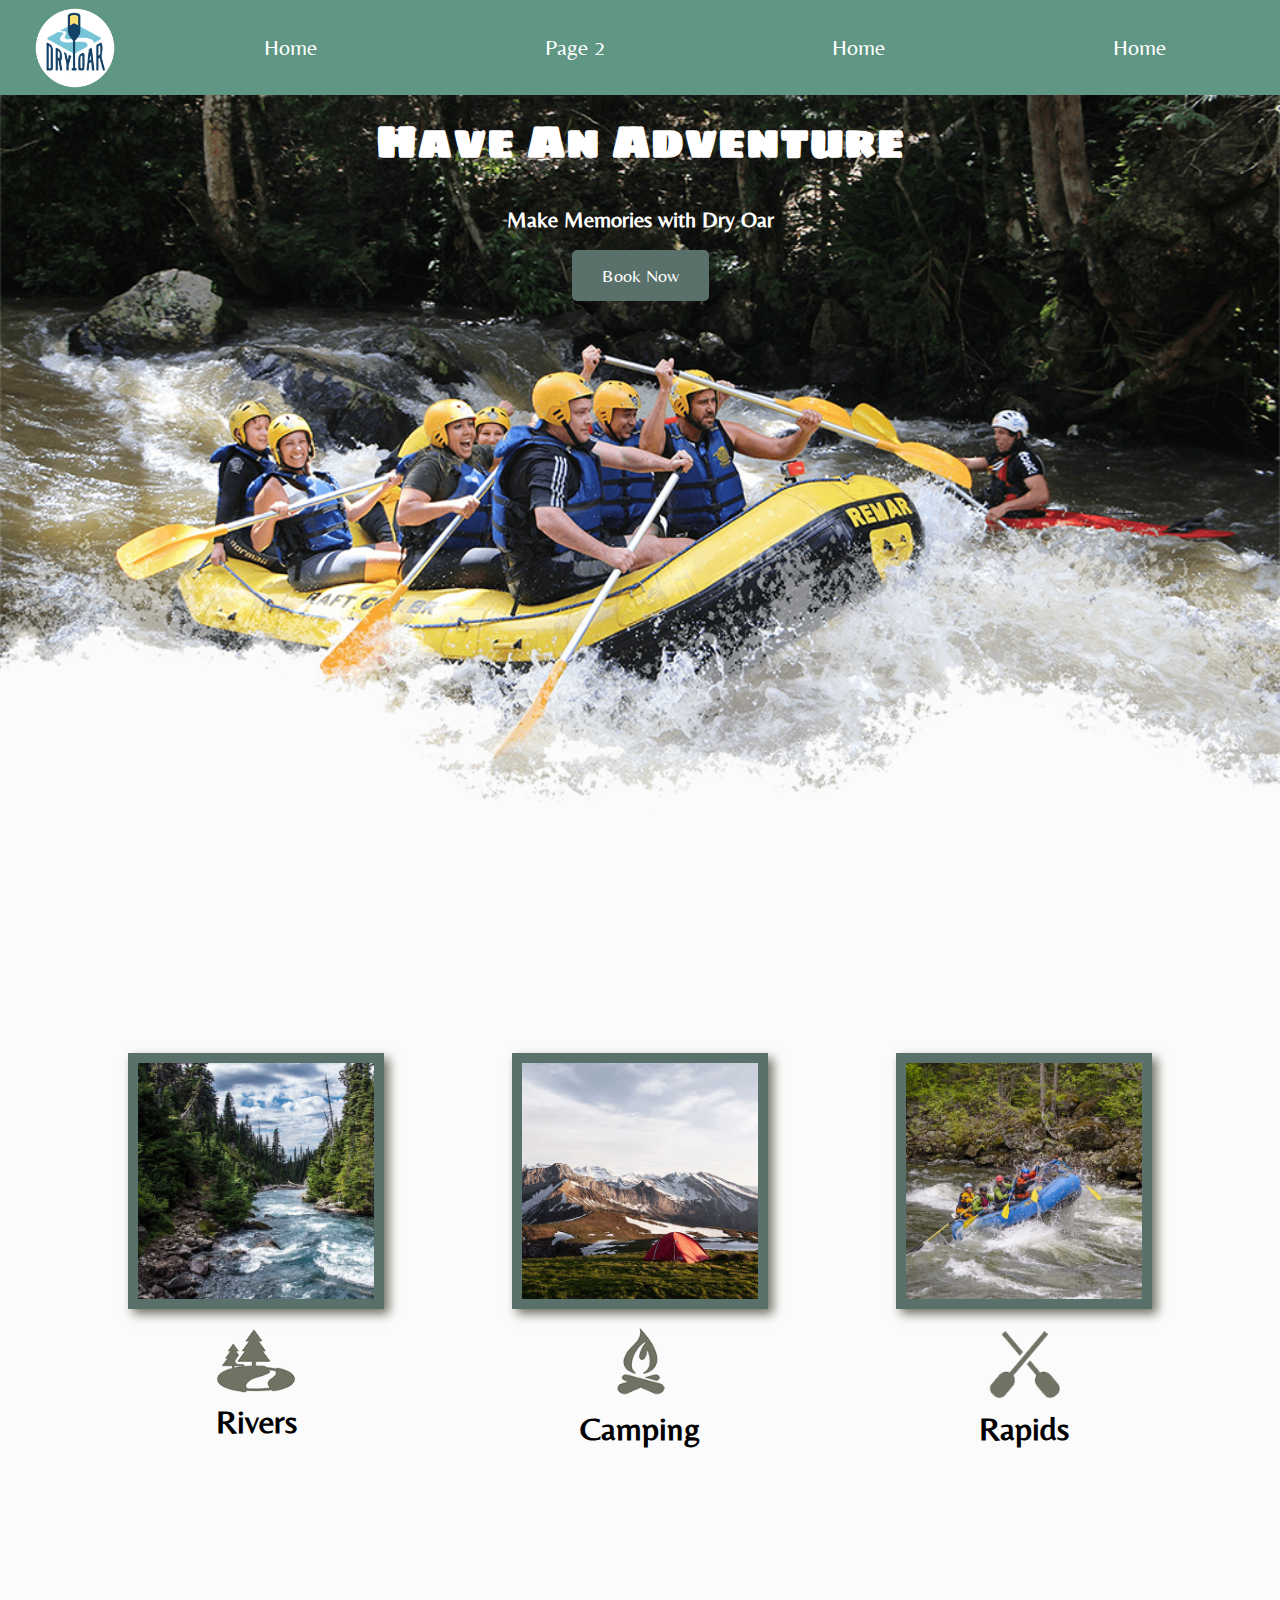
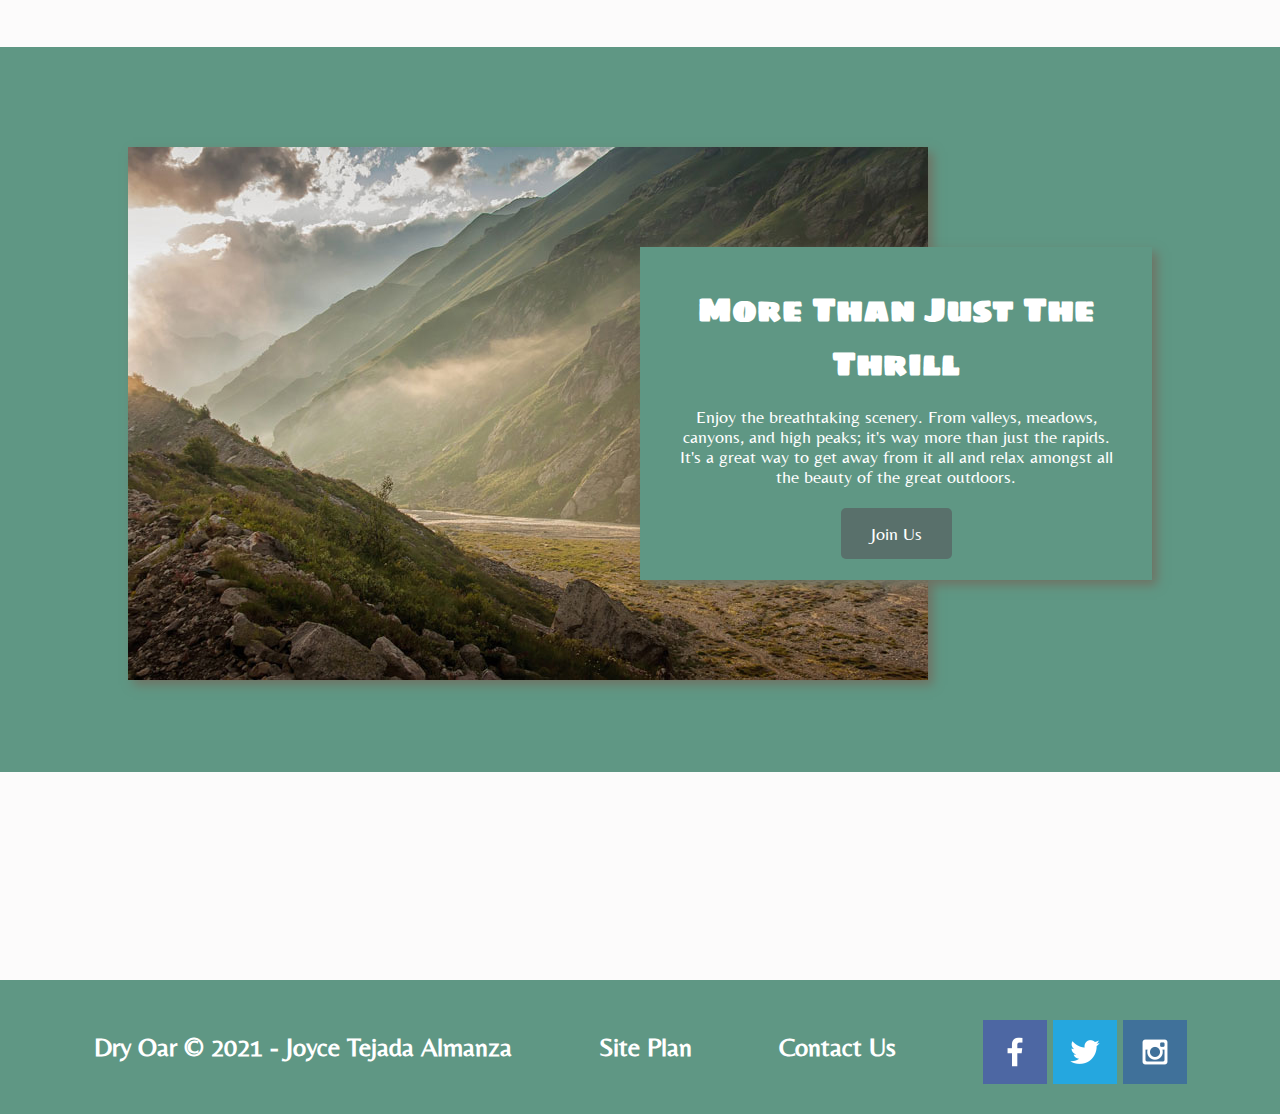
<file: index.html>
<!DOCTYPE html>
<html lang="en">

<head>
  <meta charset="UTF-8" />
  <meta http-equiv="X-UA-Compatible" content="IE=edge" />
  <meta name="viewport" content="width=device-width, initial-scale=1.0" />
  <title>Whitewater Rafting Vacations | Dry Oar Boating | Home</title>
  <link rel="stylesheet" href="styles/style.css">
</head>

<body>
  <div id="content">
    <header>
      <a id="logo_link" href="index.html">
        <img class="logo" src="images/logo.png" alt="Dry Oar Logo">
      </a>
      <nav>
        <a href="index.html">Home</a>
        <a href="#">Page 2</a>
        <a href="index.html">Home</a>
        <a href="index.html">Home</a>
      </nav>
    </header>

    <div id="hero">
      <div id="hero-box">
        <img id="hero-img" src="images/hero.png" alt="People enjoying white water rafting">
      </div>
      <section id="hero-msg">
        <h1 class="home-title">Have An Adventure</h1>
        <h4>Make Memories with Dry Oar</h4>
        <div class="button-box">
          <a class="book" href="rates.html">Book Now</a>
        </div>
      </section>
    </div>
    <main class="home-grid">
      <section class="rivers-card">
        <img class="card-img" src="images/rivers.jpg" alt="river in forest">
        <img class="icon" src="images/river_icon.png" alt="river icon">
        <h2>Rivers</h2>
      </section>
      <section class="camping-card">
        <img class="card-img" src="images/camping.jpg" alt="tent in mountains">
        <img class="icon" src="images/fire_icon.png" alt="fire icon">
        <h2>Camping</h2>
      </section>
      <section class="rapids-card">
        <img class="card-img" src="images/rapids.jpg" alt="rafting boat">
        <img class="icon" src="images/oars.png" alt="oars icon">
        <h2>Rapids</h2>
      </section>
      <div id="background"></div>
      <img class="mountains" src="images/mountains.jpg" alt="Misty mountains">
      <section class="msg">
        <h2>More Than Just The Thrill</h2>
        <p>Enjoy the breathtaking scenery. From valleys, meadows, canyons, and high peaks; it's way more than just the
          rapids. It's a great way to get away from it all and relax amongst all the beauty of the great outdoors. </p>
        <a class='join' href="rivers.html">Join Us</a>
      </section>
    </main>
    <footer>
      <h3>Dry Oar &copy; 2021 - Joyce Tejada Almanza</h3>
      <h3><a href="site-plan-rafting.html">Site Plan</a></h3>
      <h3><a href="contactus.html">Contact Us</a></h3>
      <div class="social">
        <a href="https://facebook.com" target="_blank">
          <img src="images/facebook.png" alt="fb icon">
        </a>
        <a href="https://twitter.com" target="_blank">
          <img src="images/twitter.png" alt="twitter icon">
        </a>
        <a href="https://instagram.com" target="_blank">
          <img src="images/instagram.png" alt="instagram icon">
        </a>
      </div>
    </footer>
  </div>
</body>

</html>
</file>
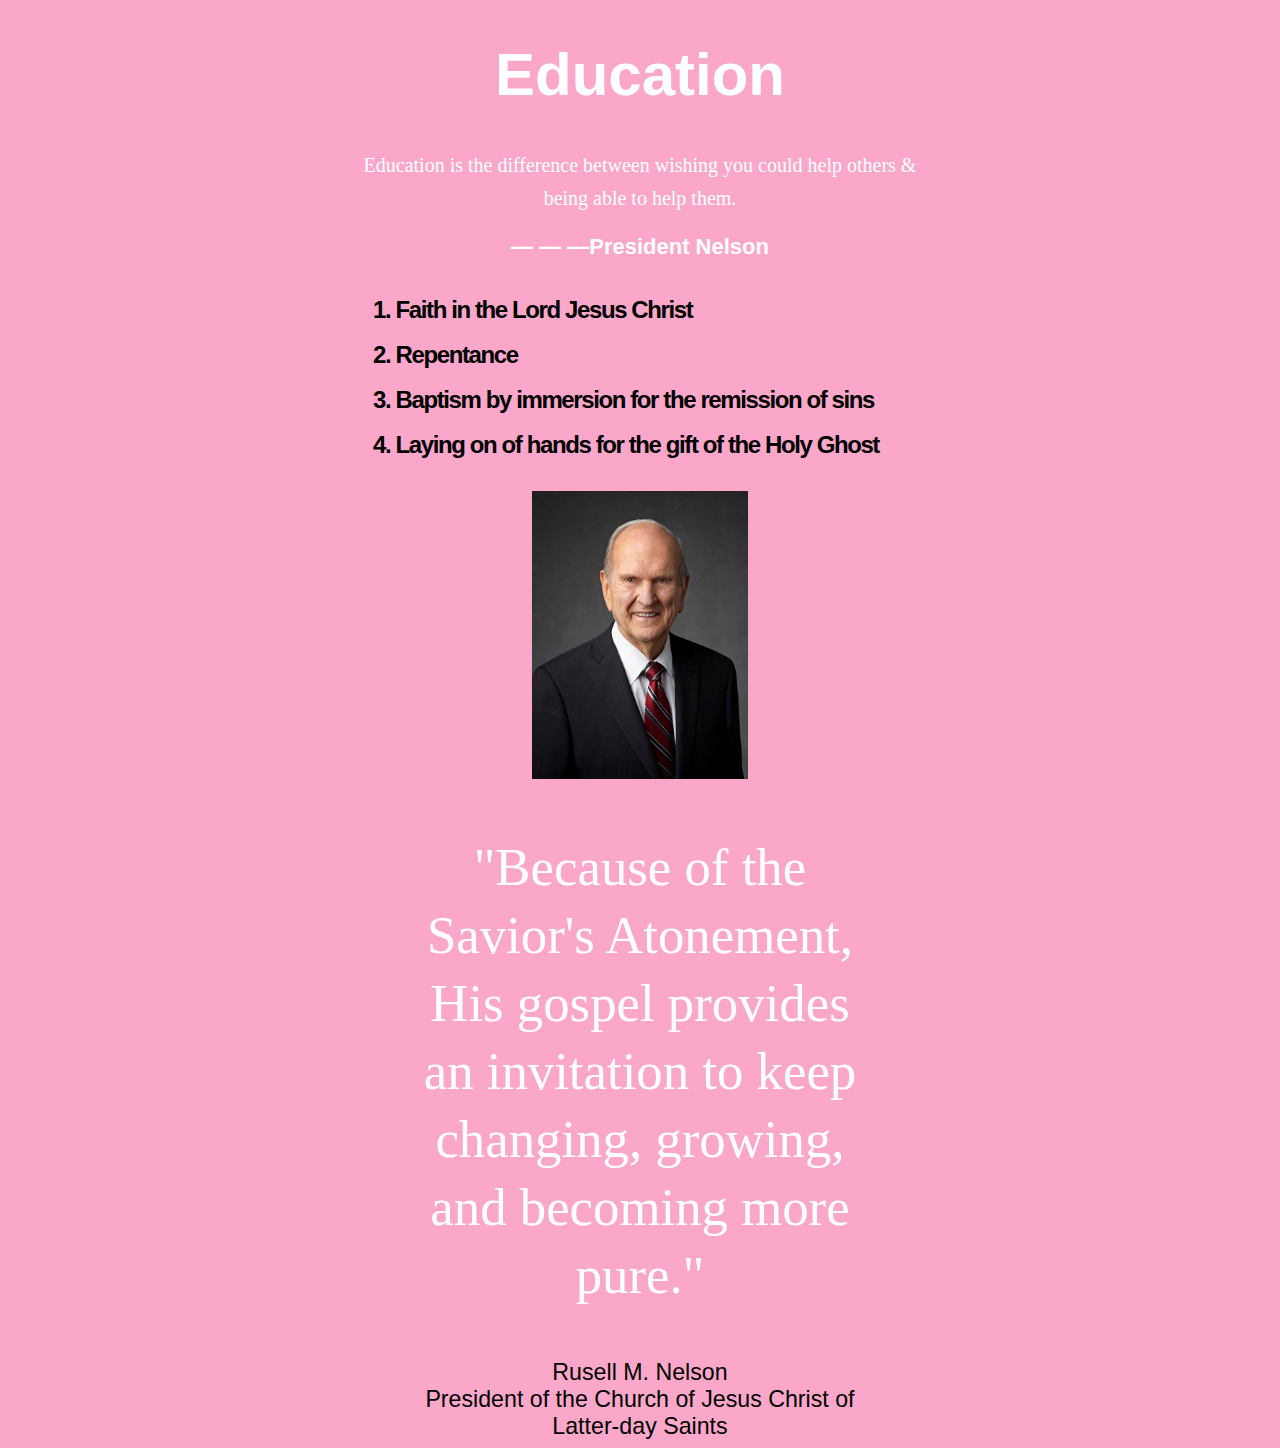
<file: education.html>
<!DOCTYPE html>
<html lang="en">

<head>
  <meta charset="UTF-8" />
  <meta http-equiv="X-UA-Compatible" content="IE=edge" />
  <meta name="viewport" content="width=device-width, initial-scale=1.0" />
  <title>W04 - ICE Challenge</title>
  <link type="text/css" rel="stylesheet" href="styles/education.css" />
</head>

<body>
  <div class="content">
    <section class="education">
      <h1>Education</h1>
      <p>Education is the difference between wishing you could help others & being able to help them.
        <span>— — —President Nelson</span></p>
    </section>

    <div class="principles">
      <ol>
        <li>Faith in the Lord Jesus Christ</li>
        <li>Repentance</li>
        <li>Baptism by immersion for the remission of sins</li>
        <li>Laying on of hands for the gift of the Holy Ghost</li>
      </ol>
      <img src="images/President-Nelson.jpg" alt="Presiden Nelson">
    </div>

    <div>
      <p class="quote">"Because of the Savior's Atonement, His gospel provides an invitation to keep changing,
        growing, and
        becoming more pure."</p>
      <p class="name">Rusell M. Nelson <br>
        President of the Church of Jesus Christ of Latter-day Saints</p>
    </div>
  </div>
</body>

</html>
</file>
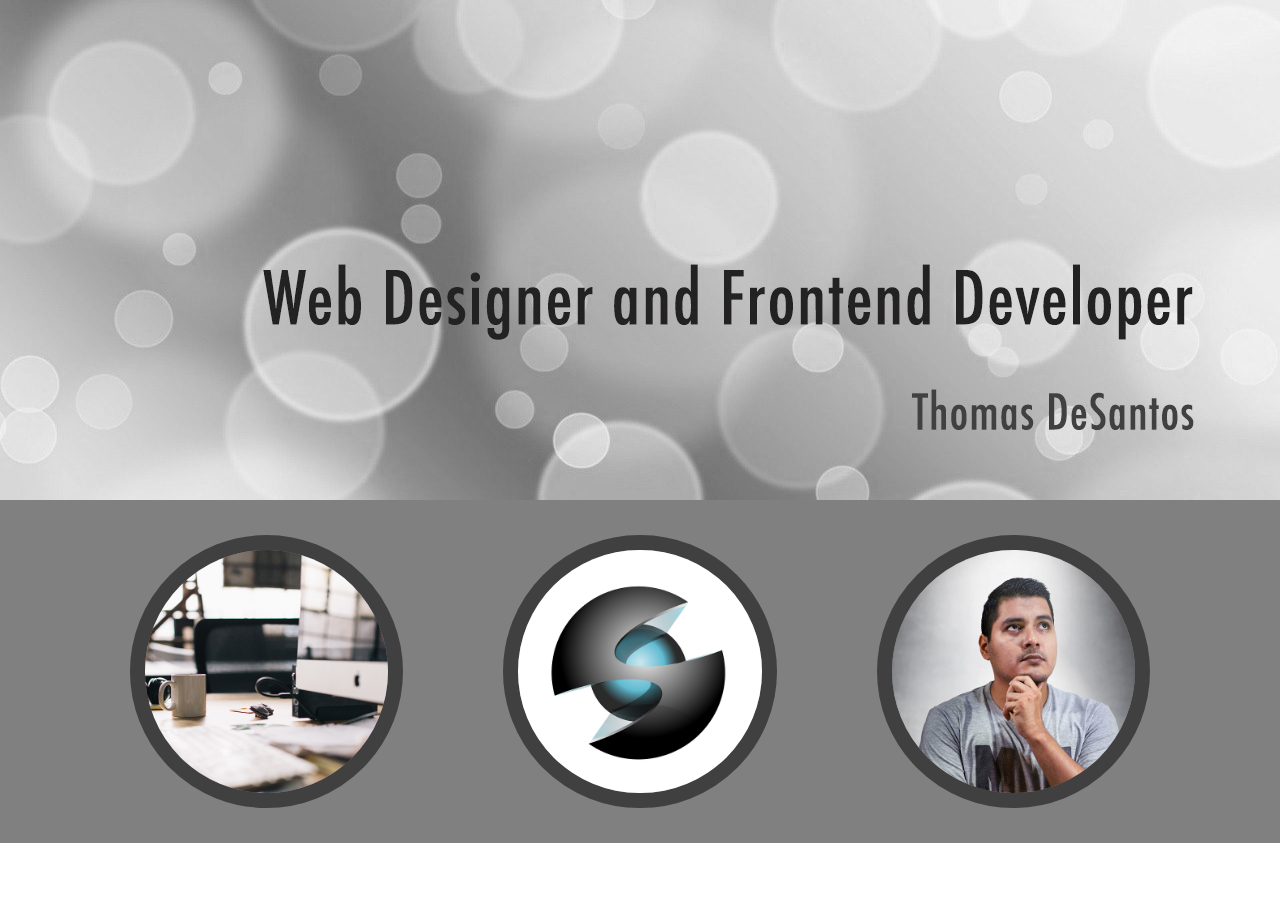
<file: ice05.html>
<!DOCTYPE html>
<html lang="en">

<head>
    <meta charset="UTF-8">
    <meta http-equiv="X-UA-Compatible" content="IE=edge">
    <meta name="viewport" content="width=device-width, initial-scale=1.0">
    <title>W05 ICE Challenge</title>
    <link rel="stylesheet" href="styles/ice-challenge.css">

</head>

<body>

    <img id="main" src="images/w05_circles.jpg" alt="Title with circles">
    <div class="container">
        <img class="icons" src="images/w05_ice_image_desk.jpg" alt="Desk">
        <img class="icons" src="images/w05_ice_image_graphic.png" alt="Graphic">
        <img class="icons" src="images/w05_ice_image_person.jpg" alt="Person">
    </div>

</body>

</html>
</file>
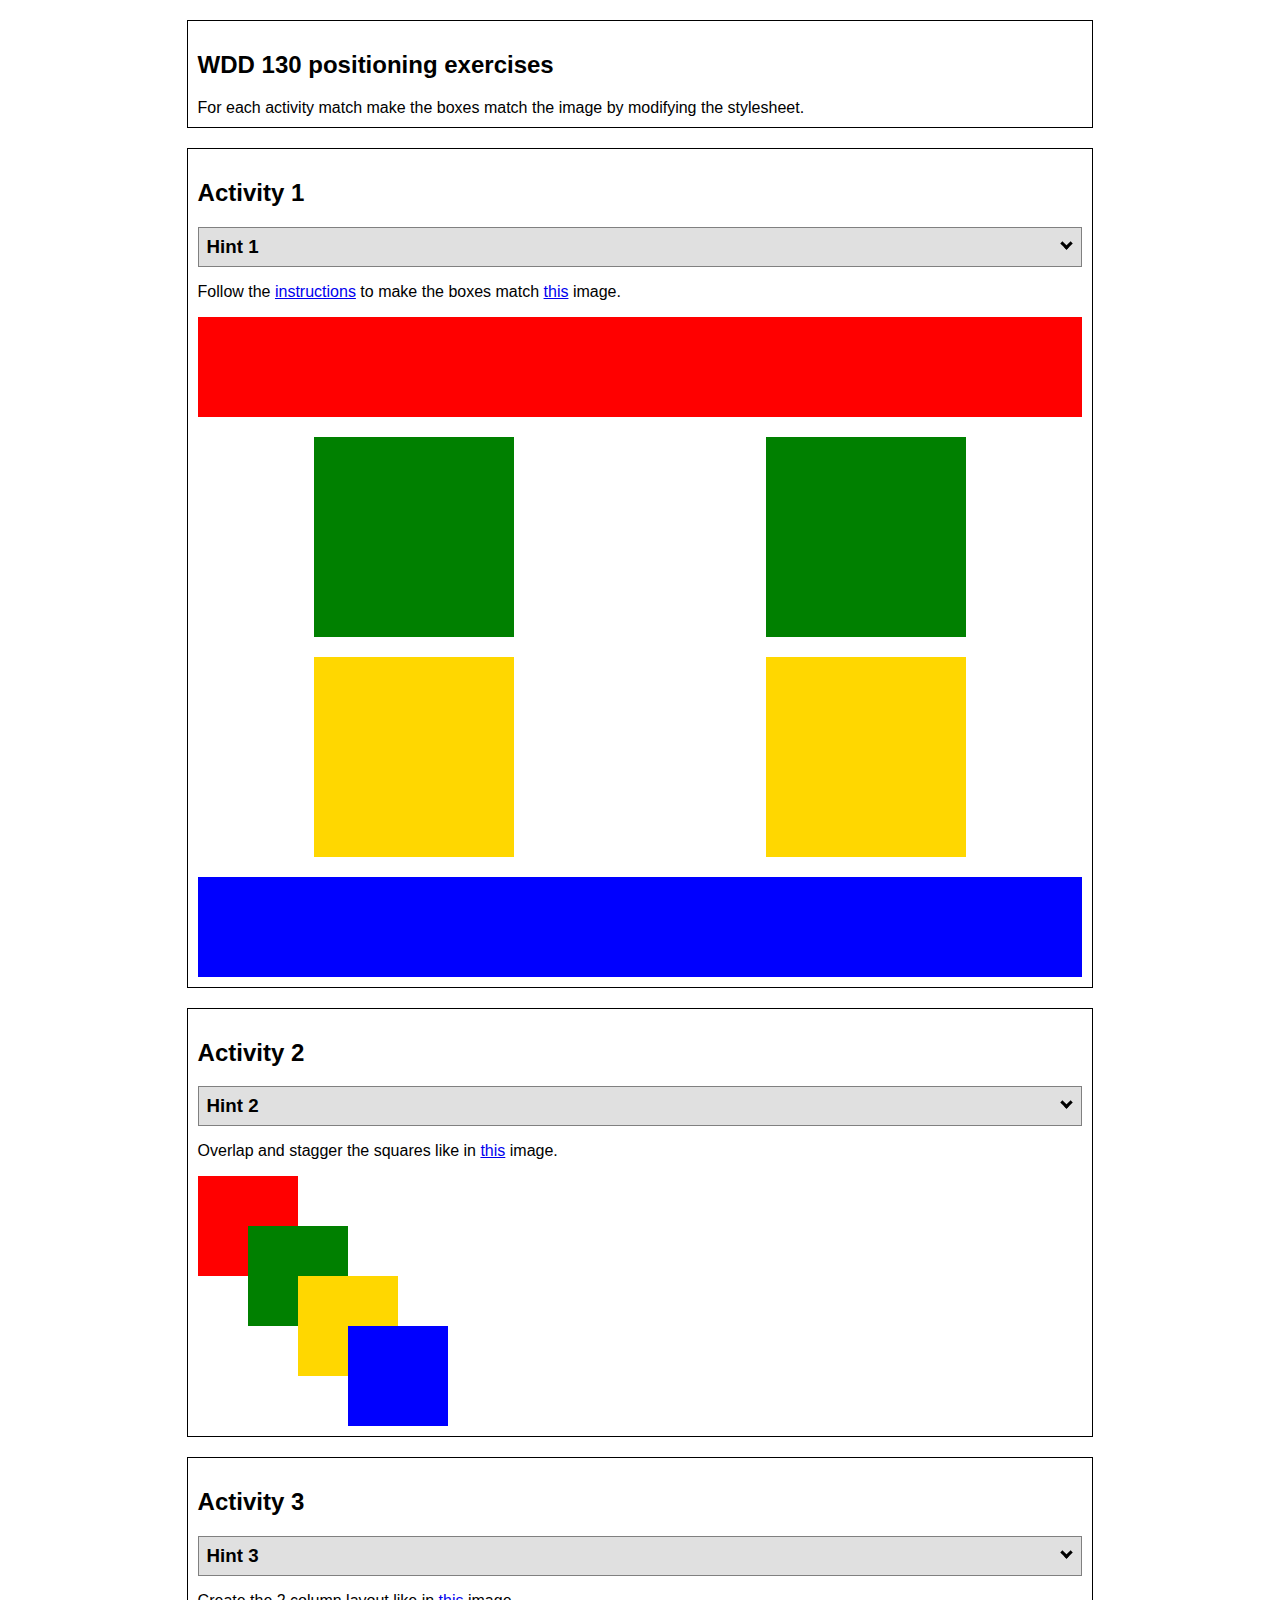
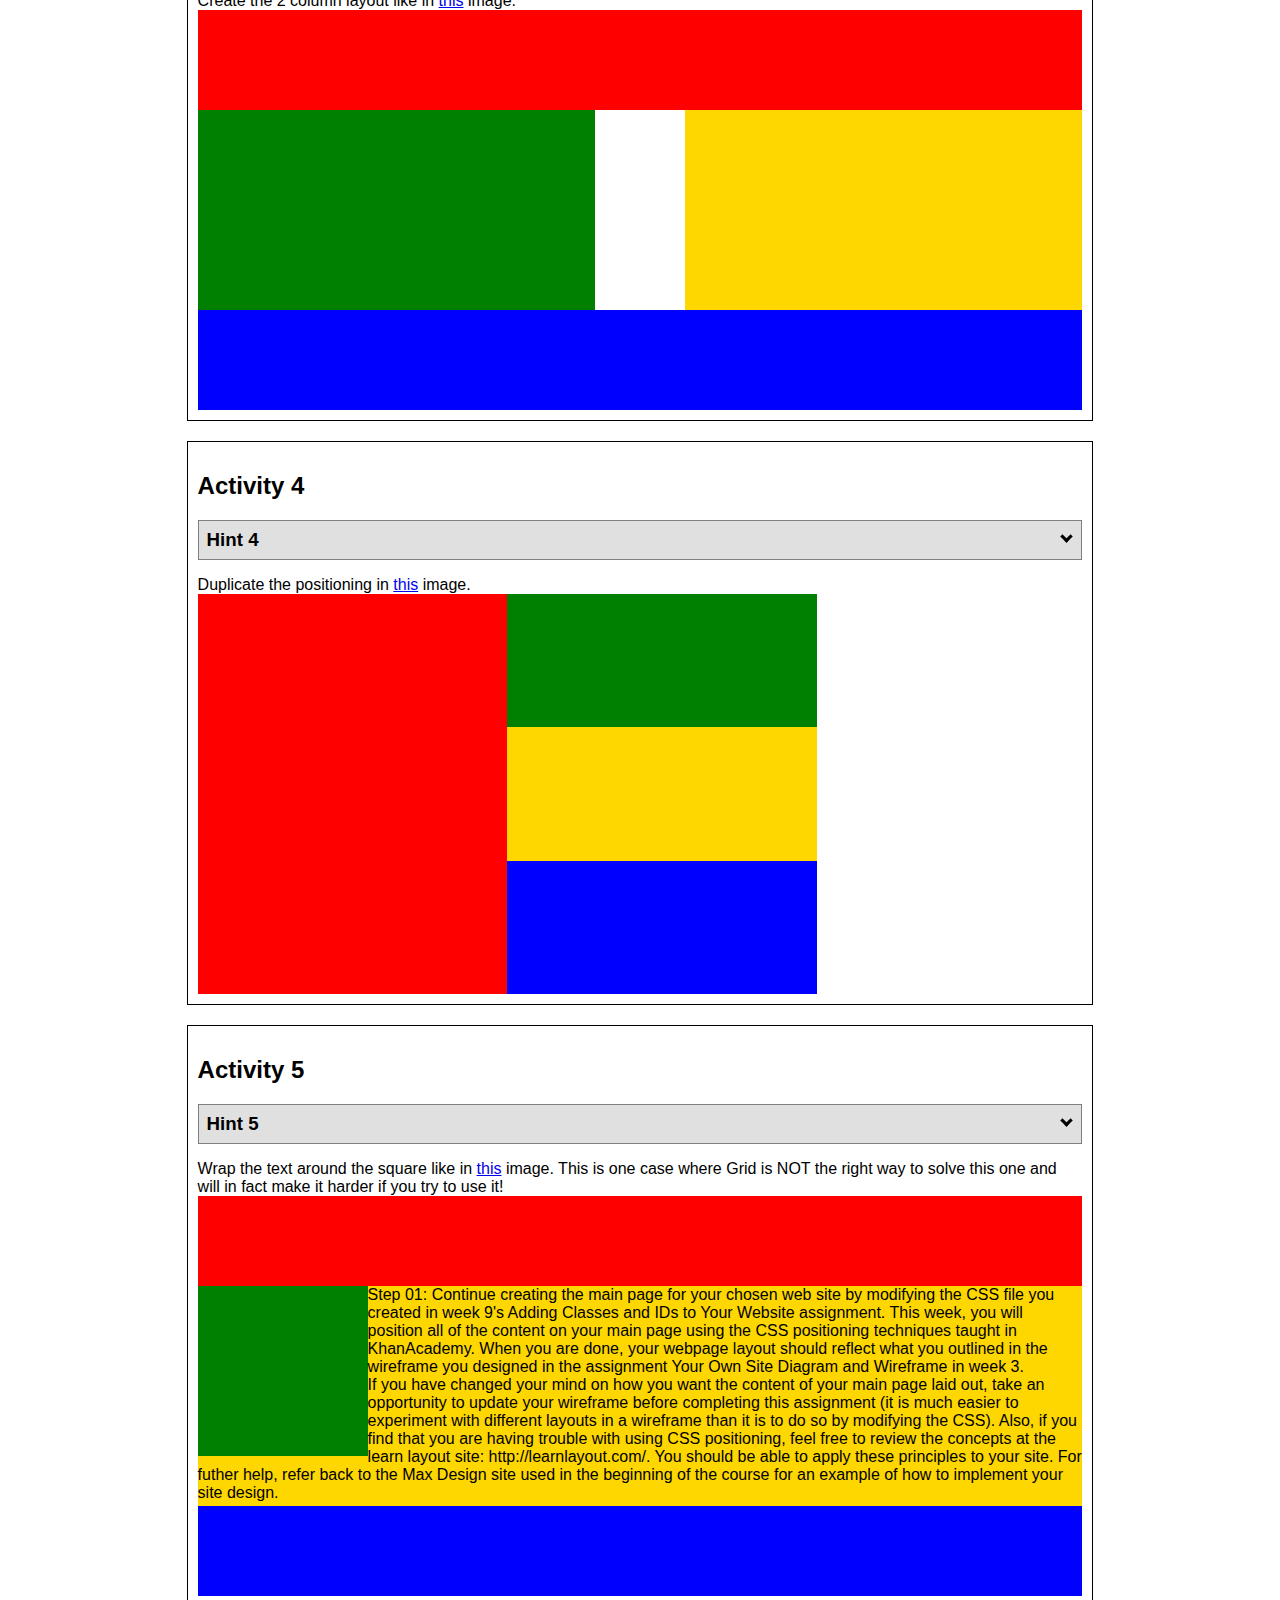
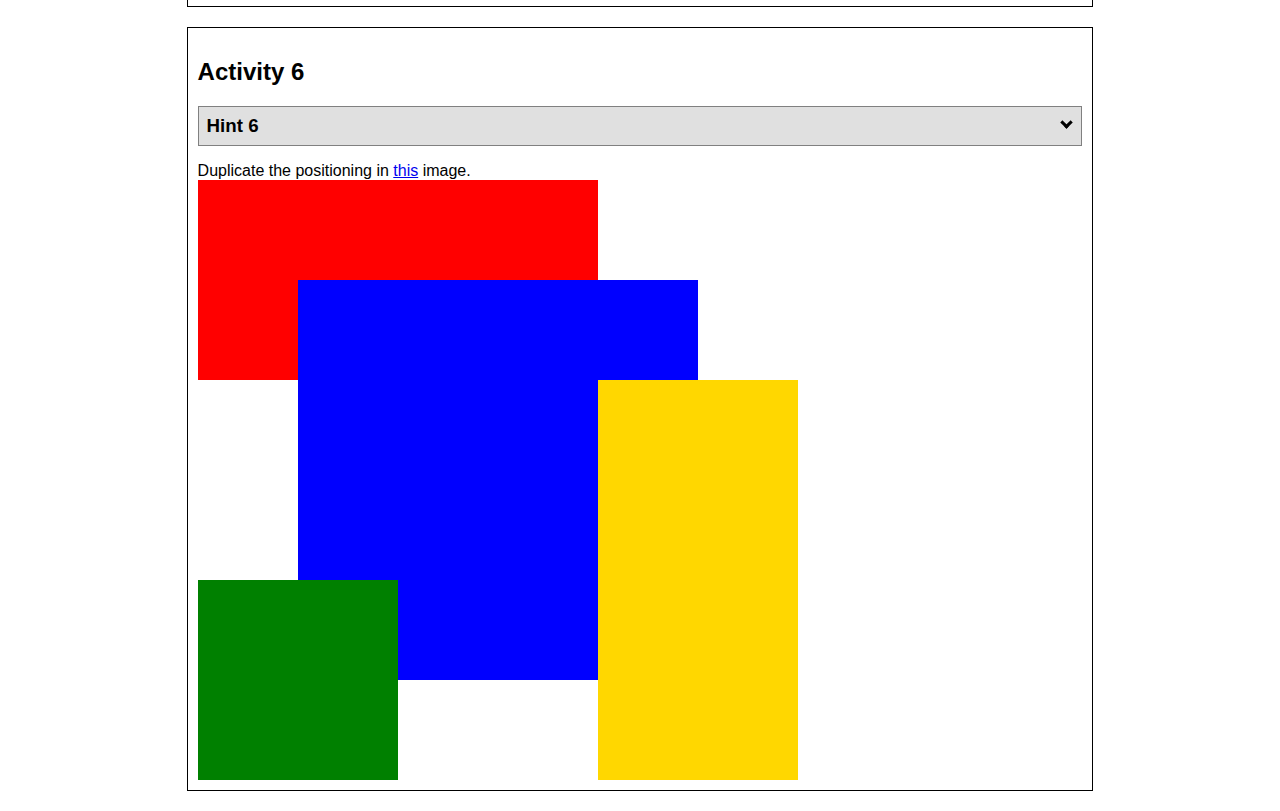
<file: positioning.html>
<!DOCTYPE html>
<html lang="en">
  <head>
    <!-- HTML - Name: positioning.html -->
    <title>Positioning Activity</title>
    <link rel="stylesheet" type="text/css" href="positionstyles.css" />
  </head>
  <body>
    <div class="activity">
      <h2>WDD 130 positioning exercises</h2>
      For each activity match make the boxes match the image by modifying the stylesheet.</div>
    <div class="activity">
      <h2>Activity 1</h2>
      <section class="hint"><input type="checkbox" ><i></i> <h3>Hint 1</h3><div><p>Check out the <a href="https://byui-wdd.github.io/wdd130/activities/w06-css-positioning.html" target="_blank">activity instructions</a> in Ilearn!</p></div></section>
      <p>Follow the <a href="https://byui-wdd.github.io/wdd130/activities/w06-css-positioning.html" target="_blank">instructions</a> to make the boxes match  <a href="https://byui-wdd.github.io/wdd130/images/example1.png" target="_blank">this</a> image.</p>
      <div class="content1" >
        <div class="red1" ></div>
        <div class="green1" ></div>
        <div class="green1" ></div>
        <div class="yellow1"></div>
        <div class="yellow1"></div>
        <div class="blue1"></div>
      </div>
    </div>
    <div class="activity">
      <h2>Activity 2</h2>
      <section class="hint"><input type="checkbox" > <h3>Hint 2</h3><i></i><div><p>Remember that the best way to shift elements around slightly on the page is with Margins.  You could also use Grid.  Either would work for this. If you choose margin, you can use a <em>negative</em> margin. (ie margin-top: -20px;)</p><h4>Properties used:</h4><ul><li>margin-top, margin-left</li><li>...or...</li><li>grid-template-columns: 50px 50px 50px 50px 50px </li></ul></div></section>
      <p>Overlap and stagger the squares like in <a href="https://byui-wdd.github.io/wdd130/images/example2.png" target="_blank">this</a> image.</p>
      <div class="content2" >
        <div class="red2" ></div>
        <div class="green2" ></div>
        <div class="yellow2"></div>
        <div class="blue2"></div>
      </div>
    </div>
    <div class="activity">
      <h2>Activity 3</h2>
      <section class="hint"><input type="checkbox" > <h3>Hint 3</h3><i></i><div><p>This one is going to be best solved with CSS Grid. Remember to make the boxes the right width first...then start moving them around. </p><h4>Properties used:</h4><ul><li>display:grid;</li><li>grid-template-columns:</li><li>grid-column-gap:</li>
        <li>grid-column:</li>  </ul></div></section>
      Create the 2 column layout like in <a href="https://byui-wdd.github.io/wdd130/images/example3.png" target="_blank">this</a>  image.
      <div class="content3" >
        <div class="red3" ></div>
        <div class="green3" ></div>
        <div class="yellow3"></div>
        <div class="blue3"></div>
      </div>
    </div>
    <div class="activity">
      <h2>Activity 4</h2>
      <section class="hint"><input type="checkbox" > <h3>Hint 4</h3><i></i><div><p>For the others we have been primarily concerned with width. For this one you will need to adjust height as well. </p><h4>Properties used:</h4><ul><li>display:grid;</li><li>grid-template-columns:</li><li>grid-row:</li></ul></div></section>
      Duplicate the positioning in <a href="https://byui-wdd.github.io/wdd130/images/example4.png" target="_blank">this</a> image. 
      <div class="content4" >
        <div class="red4" ></div>
        <div class="green4" ></div>
        <div class="yellow4"></div>
        <div class="blue4"></div>
      </div>
    </div>

    <div class="activity">
      <h2>Activity 5</h2>
      <section class="hint"><input type="checkbox" > <h3>Hint 5</h3><i></i><div><p>Grid is <strong>not</strong> the right way to do this.  In fact there is only one way to really do that...and that is with float. Remember that we float the thing we want the text to wrap around.  Also remember to start by making all the shapes the right size and shape.</p><h4>Properties used:</h4><ul><li>float: left;</li></ul></div></section>
      Wrap the text around the square like in <a href="https://byui-wdd.github.io/wdd130/images/example5.png" target="_blank">this</a> image. This is one case where Grid is NOT the right way to solve this one and will in fact make it harder if you try to use it!
      <div class="content5" >
        <div class="red5" ></div>
        <div class="green5" ></div>
        <div class="yellow5">Step 01: Continue creating the main page for your chosen web site by modifying the CSS file you created in week 9's Adding Classes and IDs to Your Website assignment. This week, you will position all of the content on your main page using the CSS positioning techniques taught in KhanAcademy. When you are done, your webpage layout should reflect what you outlined in the wireframe you designed in the assignment Your Own Site Diagram and Wireframe in week 3. <br />
          If you have changed your mind on how you want the content of your main page laid out, take an opportunity to update your wireframe before completing this assignment (it is much easier to experiment with different layouts in a wireframe than it is to do so by modifying the CSS). Also, if you find that you are having trouble with using CSS positioning, feel free to review the concepts at the learn layout site: http://learnlayout.com/. You should be able to apply these principles to your site. For futher help, refer back to the Max Design site used in the beginning of the course for an example of how to implement your site design.</div>
        <div class="blue5"></div>
      </div>
    </div>
    <div class="activity">
      <h2>Activity 6</h2>
      <section class="hint"><input type="checkbox" > <h3>Hint 6</h3><i></i><div><p>This one is all about visualizing the grid behind the layout. If you are having a hard time doing that first: all the sizes are even multiples of 100, and second here is another example with the lines drawn: <a href="https://byui-wdd.github.io/wdd130/images/example6-hint.png" target="_blank">example 6 with lines</a>. For this one you will find it easiest if you use px for the column width. You can also use <kbd>z-index</kbd> to control the element layering.    </p><h4>Properties used:</h4><ul><li>display:grid;</li><li>grid-template-columns:</li><li>grid-column:</li><li>grid-row:</li><li><a href="https://www.w3schools.com/cssref/pr_pos_z-index.asp" target="_blank">z-index:</a></li></ul></div></section>
      Duplicate the positioning in <a href="https://byui-wdd.github.io/wdd130/images/example6.png" target="_blank">this</a> image.
      <div class="content6" >
        <div class="red6" ></div>
        <div class="green6" ></div>
        <div class="yellow6"></div>
        <div class="blue6"></div>
      </div>
    </div>
  </body>
</html>
</file>
<file: styles/style.css>
@import url('https://fonts.googleapis.com/css2?family=Belleza&family=Sigmar+One&display=swap');

body {
    background-color: #fcfbfb;
    font-family: Belleza, Helvetica, sans-serif;
    /* font-family:  "Sigmar One", "Trebuchet MS", sans-serif; */
    font-size: 22px;
    margin: 0;
    padding: 0;
}

h2 {
    margin: 0;
}

header {
    background-color: #5f9784;
    display: grid;
    grid-template-columns: 150px auto;
}

.card-img {
    border: 10px solid #59706b;
    transition: transform .5s;
    box-shadow: 5px 5px 10px #6f7364;
}

.card-img:hover {
    opacity: .6;
    transform: scale(1.1);
}

img.logo {
    width: 80px;
}

#logo_link {
    padding-top: 5px;
    justify-self: center;
    align-self: center;
}

img.icon {
    width: 80px;
    padding-top: 10px;
}

#content {
    max-width: 1600px;
    margin: 0 auto;
}

nav {
    display: flex;
    justify-content: space-around;
}

nav a {
    text-align: center;
    color: white;
    text-decoration: none;
    padding: 35px;
}

nav a:hover {
    background-color: #59706b;
}

#hero {
    display: grid;
    grid-template-columns: 1fr 3fr 1fr;
    margin-top: -100px;
}

#hero-img {
    width: 100%;
}

#hero-box {
    grid-column: 1/4;
    grid-row: 1/3;
    z-index: -1;
}

#hero-msg {
    grid-column: 2/3;
    grid-row: 1/2;
    margin-top: 100px;
}

#hero-msg h1,
#hero-msg h4 {
    text-align: center;
    color: white;

}

.home-grid {
    display: grid;
    grid-template-columns: repeat(10, 1fr);
}

.home-title {
    font-family: "Sigmar One", "Trebuchet MS", sans-serif;
    font-size: 2em;
    margin-top: 10px;
}

.card-img,
.mountain {
    width: 100%;
}

.button-box {
    text-align: center;
}

.rivers-card {
    grid-column: 2/4;
    grid-row: 2/3;
}

.camping-card {
    grid-column: 5/7;
    grid-row: 2/3;
}

.rapids-card {
    grid-column: 8/10;
    grid-row: 2/3;
}

main section {
    text-align: center;
    margin: 200px 0;
}

main section img {
    box-sizing: border-box;
}

#background {
    height: 725px;
    background-color: #5f9784;
    grid-column: 1/11;
    grid-row: 4/9;
}

.mountains {
    margin-top: 100px;
    grid-column: 2/7;
    grid-row: 5/8;
    box-shadow: 5px 5px 10px #6f7364;
}

.book,
.join {
    /* background-color: #5f9784; */
    background-color: #59706b;
    color: white;
    text-decoration: none;
    font-size: 18px;
    padding: 15px 30px;
    margin-top: 50px;
    border-radius: 5px;
}

.book:hover,
.join:hover {
    /* background-color: #59706b; */
    background-color: black;

}

.msg {
    background-color: #5f9784;
    padding: 35px;
    grid-column: 6/10;
    grid-row: 6/7;
    box-shadow: 5px 5px 10px #6f7364;
}

.msg h2 {
    color: white;
    font-family: "Sigmar One", "Trebuchet MS", sans-serif;
}

.msg p {
    color: white;
    font-size: .8em;
    padding-bottom: 15px;
}

footer {
    background-color: #5f9784;
    padding: 25px 50px;
    margin-top: 200px;
    display: flex;
    justify-content: space-around;
    align-items: center;
}

footer h3 {
    color: white;
}

footer a {
    color: white;
    text-decoration: none;
}

footer a:hover {
    color: white;
    text-decoration: underline;
}

footer .social img {
    padding-top: 15px;
}

@media screen and (max-width: 900px) {

    #hero,
    .home-grid {
        display: block;
        height: auto;
    }

    nav,
    footer {
        flex-direction: column;
    }

    nav a {
        display: block;
        padding: 15px;
    }

    #hero {
        margin-top: 0;
    }

    #hero-msg {
        margin-top: 0;
    }

    #hero-msg h1 {
        color: black;
    }

    #hero-msg h4 {
        display: none;
    }

    .home-title {
        font-size: 25px;
        color: #6f7364;
    }

    .rivers-card,
    .camping-card,
    .rapids-card {
        margin: 50px auto;
        width: 60%;
    }

    #background {
        display: none;
    }

    .mountains,
    .msg {
        width: 80%;
        display: block;
        margin: 0 auto;
    }

    footer {
        margin-top: 25px;
    }
}
</file>
<file: styles/education.css>
/* @import */

body {
    text-align: center;
    background-color: #faa7c9;
}

.content {
    width: 45%;
    margin: 0 auto;
}

section.education {
    color: white;
}

section.education h1 {
    font-size: 3.75em;
    font-weight: bolder;
    font-family: Arial, Helvetica, sans-serif;
}

section.education h1:hover {
    color: black;
}

.education p {
    font-size: 1.25em;
    line-height: 33px;
}

.education p span{
    font-family: Arial, Helvetica, sans-serif;
    font-weight: bold;
    display: block;
    font-size: 1.1em;
    margin-top: 15px;
}

.principles ol {
    text-align: left;
    font-weight: bolder;
    line-height: 45px;
    font-family: Arial, Helvetica, sans-serif;
    font-size: 1.5em;
    letter-spacing: -1.4px;
}

.principles img{
    width: 38%;
}

p.quote {
    color: white;
    font-size: 3.3em;
    width: 80%;
    margin: 50px auto;
    line-height: 68px;
}

p.name {
    font-family: Arial, Helvetica, sans-serif;
    font-size: 1.45em;
    width: 85%;
    margin: 0 auto;
}
</file>
<file: styles/ice-challenge.css>
body {
    margin: 0;
}

img#main {
    width:100%;
    display: flex;
    flex-direction: column;
}

.container {
    width: 100%;
    background: gray;
    display: flex;
    flex-wrap: wrap;
    justify-content: center;
}

img.icons {
    width: 19%;
    border-radius: 50%;
    border: 15px solid #404040;
    margin: 35px 50px;
}
</file>
<file: positionstyles.css>
/* CSS - Name: "positionstyles.css" */
/* Activity 1 styles */
.content1 {
  /* This is the parent of the activity 1 boxes. */
  display: grid;
  grid-template-columns: 1fr 1fr;
  justify-items: center;
  grid-gap: 20px;
}

.red1 {
  width: 100%;
  height: 100px;
  background-color: red;
  grid-column: 1/3;

}

.green1 {
  width: 200px;
  height: 200px;
  background-color: green;
}

.yellow1 {
  width: 200px;
  height: 200px;
  background-color: gold;
}

.blue1 {
  width: 100%;
  height: 100px;
  background-color: blue;
  grid-column: 1/3;
}

/* Activity 2 styles */
.content2 {
  /* This is the parent of the activity 2 boxes. */
  display: grid;
  grid-template-columns: 50px 50px 50px 50px 50px;
  /* grid-template-rows: 50px 50px 50px 50px 50px; */
}

.red2 {
  width: 100px;
  height: 100px;
  background-color: red;
  grid-area: 1/1/3/3;

}

.green2 {
  width: 100px;
  height: 100px;
  background-color: green;
  grid-area: 2/2/4/4;
}

.yellow2 {
  width: 100px;
  height: 100px;
  background-color: gold;
  grid-area: 3/3/5/5;
}

.blue2 {
  width: 100px;
  height: 100px;
  background-color: blue;
  grid-area: 4/4/6/6;
}

/* Activity 3 styles */
.content3 {
  /* This is the parent of the activity 3 boxes. */
  display: grid;
  grid-template-columns: repeat(2, 1fr);
  grid-template-rows: 1fr 2fr 1fr;
  grid-column-gap: 90px;
}

.red3 {
  width: 100%;
  height: 100px;
  background-color: red;
  grid-column: 1/3;
}

.green3 {
  width: 100%;
  height: 100%;
  background-color: green;
}

.yellow3 {
  width: 100%;
  height: 100%;
  background-color: gold;
}

.blue3 {
  width: 100%;
  height: 100px;
  background-color: blue;
  grid-area: 3/1/4/3;
}

/* Activity 4 styles */
.content4 {
  /* This is the parent of the activity 4 boxes. */
  display: grid;
  grid-template-columns: repeat(2, 1fr);
  width: 70%;
  height: 400px;
}

.red4 {
  width: 100%;
  height: 100%;
  background-color: red;
  grid-area: 1/1/4/2;
}

.green4 {
  width: 100%;
  height: 100%;
  background-color: green;
}

.yellow4 {
  width: 100%;
  height: 100%;
  background-color: gold;
}

.blue4 {
  width: 100%;
  height: 100%;
  background-color: blue;
}

/* Activity 5 styles */
.content5 {
  /* This is the parent of the activity 5 boxes. */
  height: 400px;
}

.red5 {
  width: 100%;
  height: 90px;
  background-color: red;
}

.green5 {
  width: 170px;
  height: 170px;
  background-color: green;
  float: left;

}

.yellow5 {
  width: 100%;
  height: 220px;
  background-color: gold;
}

.blue5 {
  width: 100%;
  height: 90px;
  background-color: blue;
}

/* Activity 6 styles */
.content6 {
  /* This is the parent of the activity 6 boxes. */
  display: grid;
  grid-template-columns: repeat(6, 100px);
  grid-template-rows: repeat(6, 100px);
}

.red6 {
  width: 100%;
  height: 100%;
  background-color: red;
  grid-area: 1/1/3/5;
}

.green6 {
  width: 100%;
  height: 100%;
  background-color: green;
  grid-area: 5/1/7/3;
  z-index: 1;
}

.yellow6 {
  width: 100%;
  height: 100%;
  background-color: gold;
  grid-area: 3/5/7/7;
  z-index: 1;
}

.blue6 {
  width: 100%;
  height: 100%;
  background-color: blue;
  grid-area: 2/2/6/6;
}


/* Do not make any changes below here */
.activity {
  width: 70%;
  margin: 20px auto;
  font-family: Arial, sans-serif;
  border: 1px solid black;
  padding: 10px;
  clear: both;
  overflow: auto;
}

.hint {
  border: 1px solid grey;
  background: #e0e0e0;
  padding: .5em;
  position: relative;
  margin: 1em 0;
}

.hint h3 {
  margin: 0;
}

.hint:hover {
  background: #d0d0d0;
}

.hint>div {
  display: none;
}

.hint input[type=checkbox] {
  position: absolute;
  width: 100%;
  height: 100%;
  opacity: 0;
  z-index: 1;
  cursor: pointer;
}

.hint input[type=checkbox]:checked~div {
  display: block;
}

.hint i {
  position: absolute;
  transform: translate(-6px, 0);
  margin-top: 16px;
  right: 10px;
  top: -3px;
}

.hint i:before,
.hint i:after {
  content: "";
  position: absolute;
  background-color: black;
  width: 3px;
  height: 9px;
}

.hint i:before {
  transform: translate(2px, 0) rotate(45deg);
}

.hint i:after {
  transform: translate(-2px, 0) rotate(-45deg);
}

.hint input[type=checkbox]:checked~i:before {
  transform: translate(-2px, 0) rotate(45deg);
}

.hint input[type=checkbox]:checked~i:after {
  transform: translate(2px, 0) rotate(-45deg);
}

.hint a {
  position: relative;
  z-index: 1;
}
</file>
